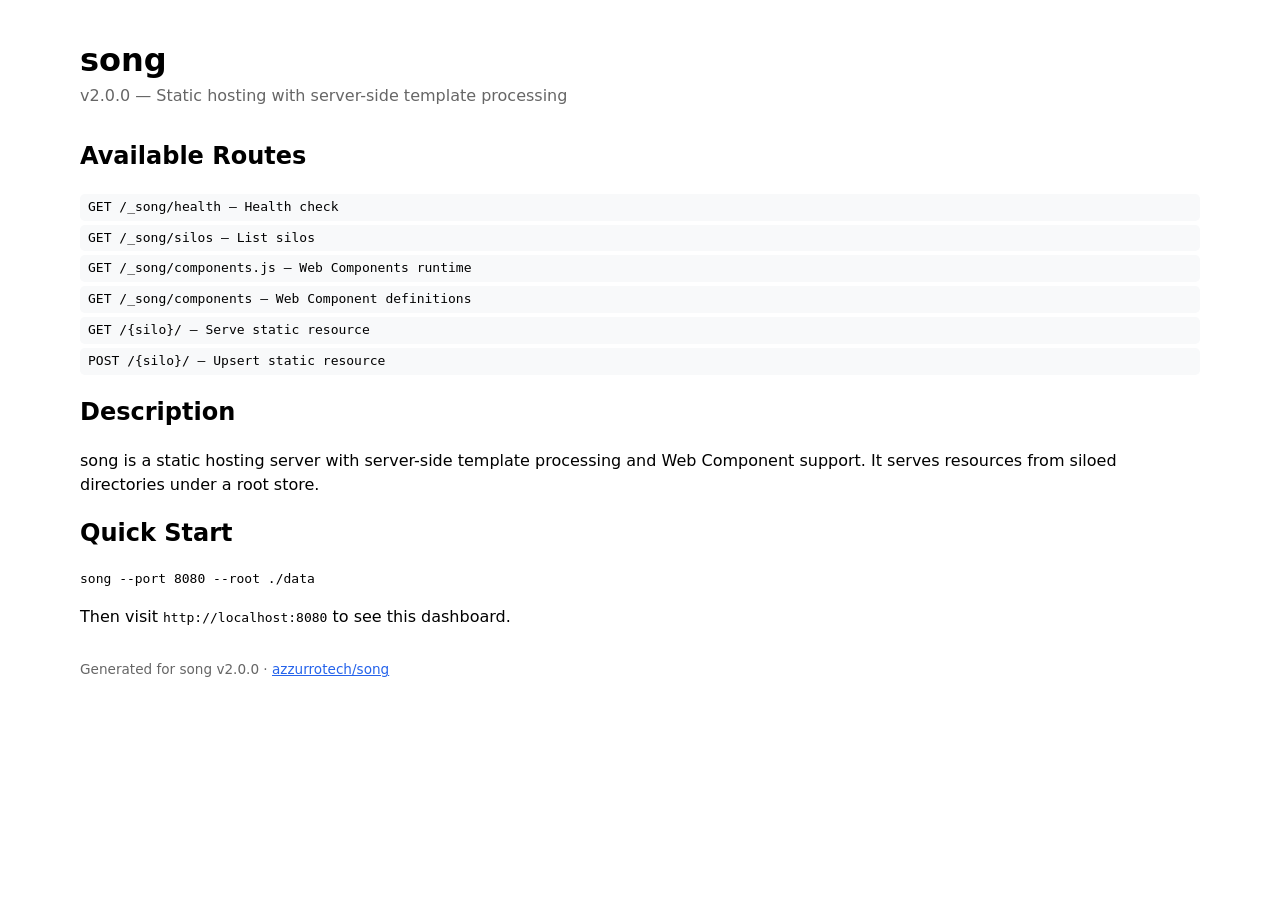
<file: ui/index.html>
<!DOCTYPE html>
<html lang="en">
<head>
<meta charset="utf-8">
<meta name="viewport" content="width=device-width, initial-scale=1">
<title>song — Static Hosting Dashboard</title>
<style>
  :root { color-scheme: light dark; }
  body { font-family: system-ui, sans-serif; max-width: 70rem; margin: 0 auto; padding: 1rem; line-height: 1.45; }
  h1 { margin-bottom: 0; }
  header p { margin-top: 0; color: #666; }
  .endpoint { padding: .25rem .5rem; margin: .25rem 0; background: #f8f9fa; border-radius: .3rem; font-family: monospace; }
  .version { color: #666; margin-bottom: 2rem; }
  a { color: #2563eb; }
</style>
</head>
<body>
<header>
  <h1>song</h1>
  <p class="version">v2.0.0 — Static hosting with server-side template processing</p>
</header>

<h2>Available Routes</h2>
<div>
  <div class="endpoint">GET /_song/health — Health check</div>
  <div class="endpoint">GET /_song/silos — List silos</div>
  <div class="endpoint">GET /_song/components.js — Web Components runtime</div>
  <div class="endpoint">GET /_song/components — Web Component definitions</div>
  <div class="endpoint">GET /{silo}/<path> — Serve static resource</div>
  <div class="endpoint">POST /{silo}/<path> — Upsert static resource</div>
</div>

<h2>Description</h2>
<p>song is a static hosting server with server-side template processing and Web Component support. It serves resources from siloed directories under a root store.</p>

<h2>Quick Start</h2>
<pre>song --port 8080 --root ./data</pre>
<p>Then visit <code>http://localhost:8080</code> to see this dashboard.</p>

<footer style="margin-top: 2rem; font-size: .85rem; color: #666;">
  Generated for song v2.0.0 · <a href="https://azzurrotech/song">azzurrotech/song</a>
</footer>
</body>
</html>
</file>
